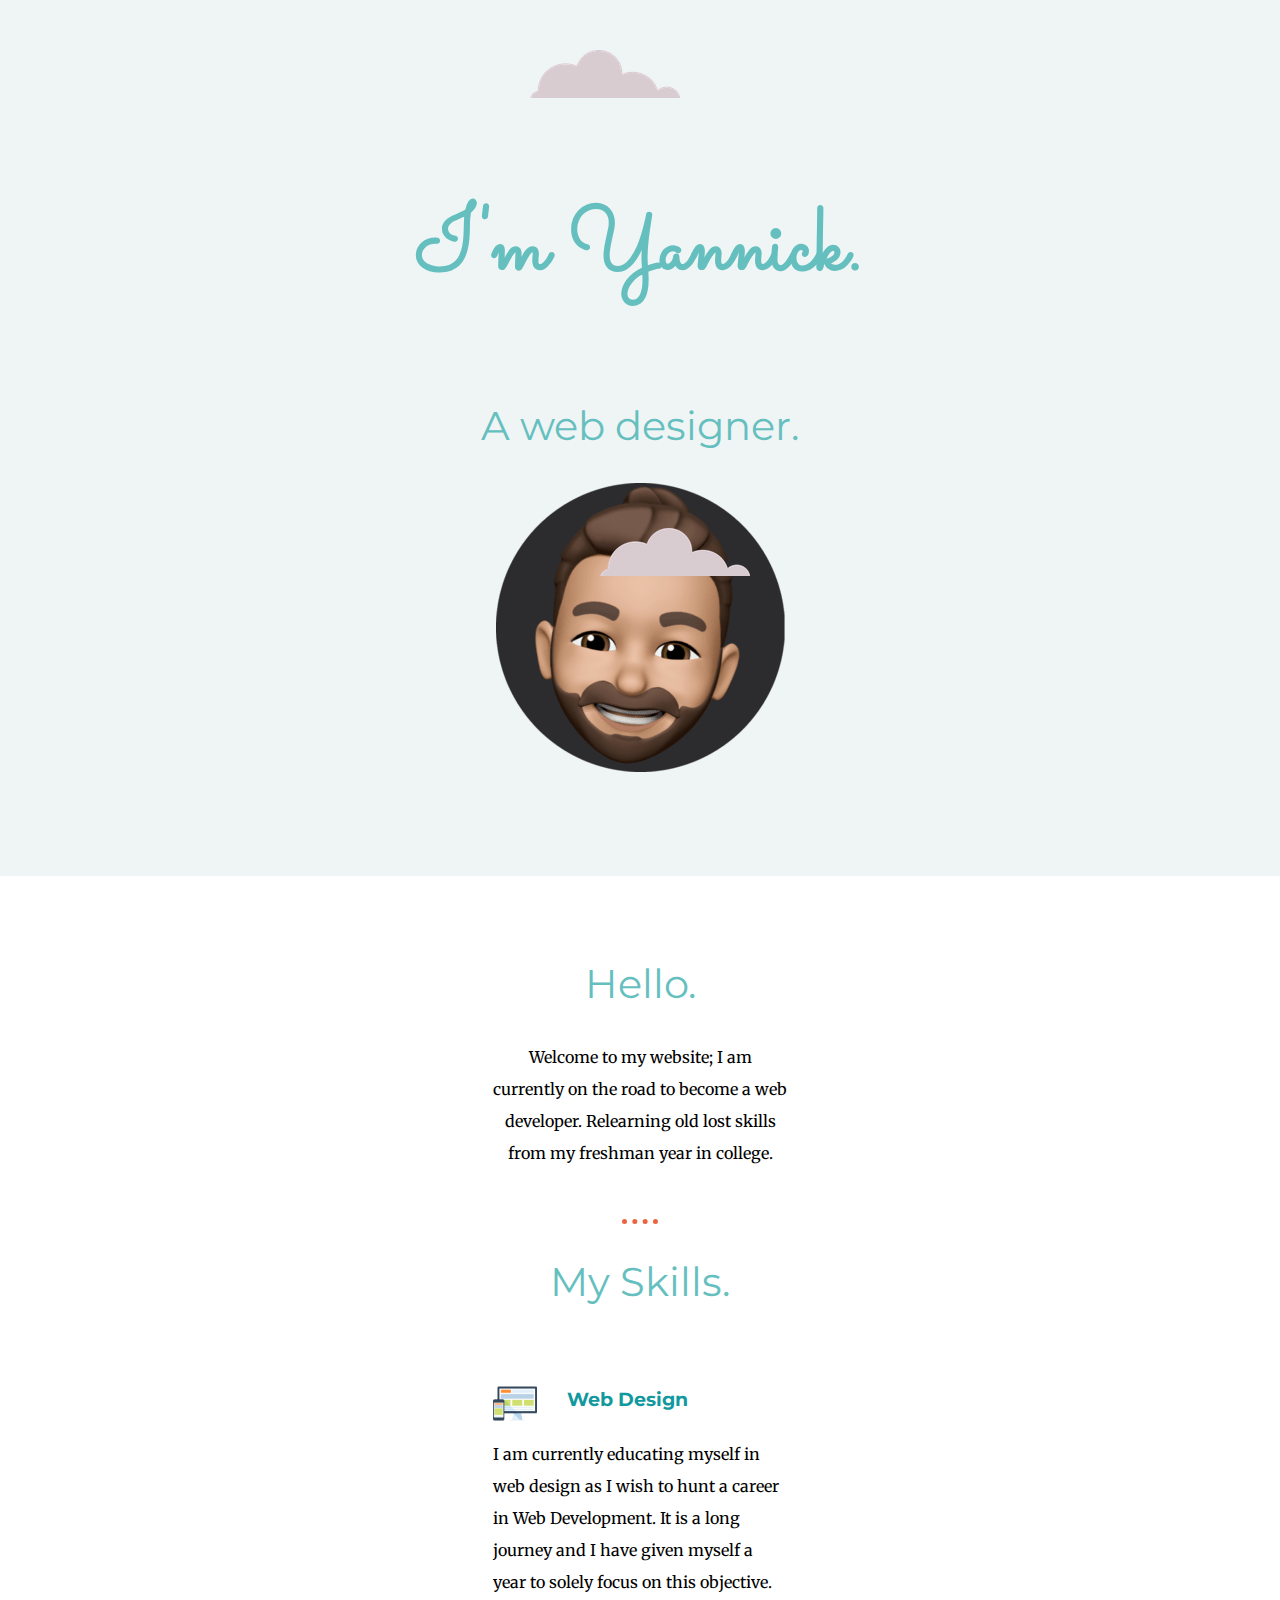
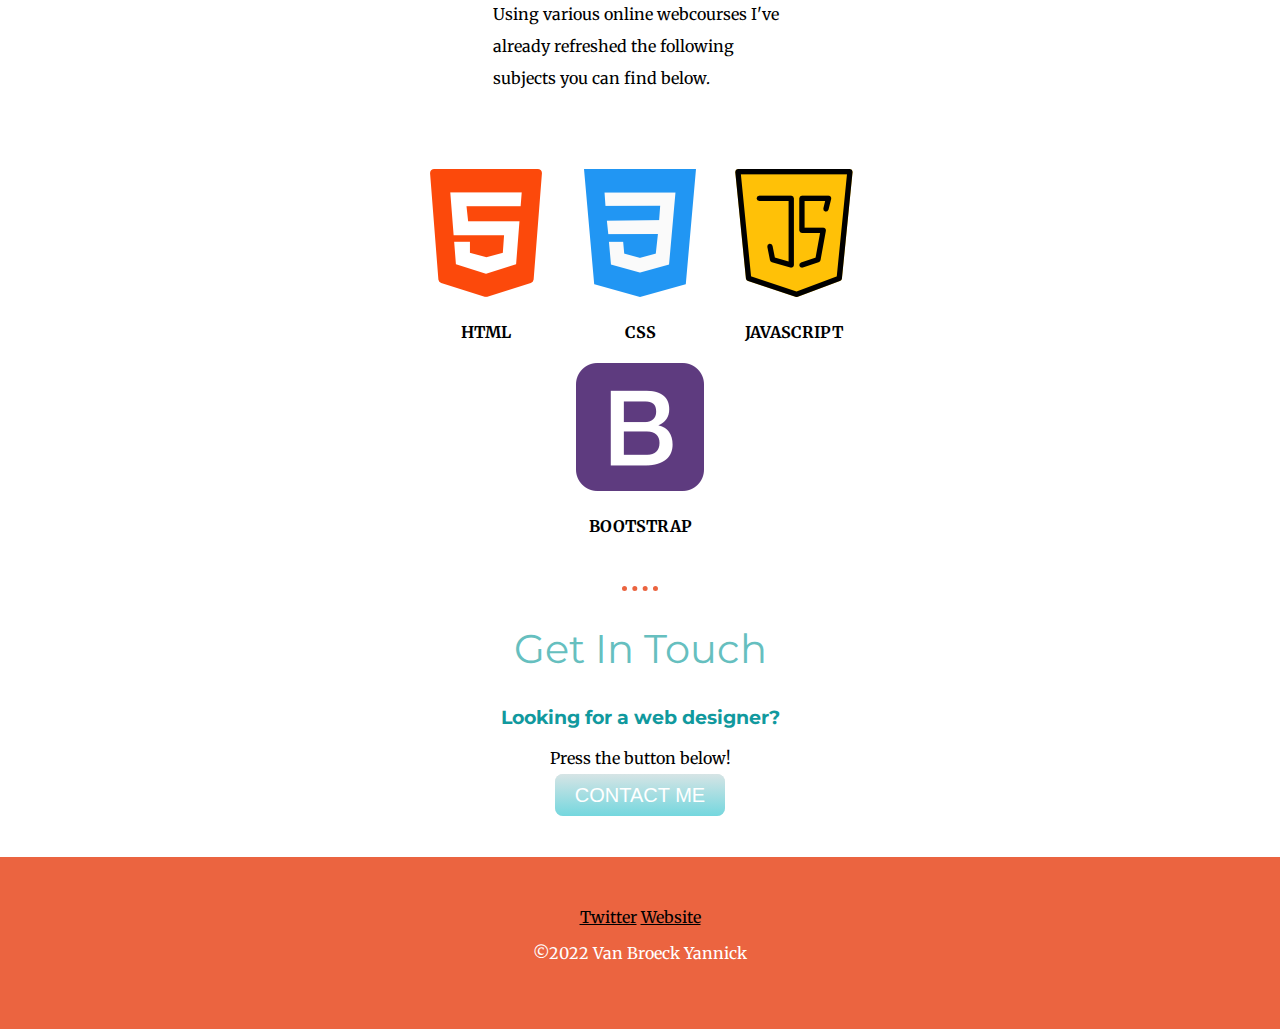
<file: index.html>
<!DOCTYPE html>
<html lang="en">
  <head>
    <meta charset="UTF-8">
    <meta http-equiv="X-UA-Compatible" content="IE=edge">
    <meta name="viewport" content="width=device-width, initial-scale=1.0">
    <title>Yannick Van Broeck</title>
    <link href="CSS/styles.css" rel="stylesheet" type="text/css">
    <link rel="icon" href="images/favicon.ico">
    <!--Next lines are for font selection over at Google fonts-->
    <link rel="preconnect" href="https://fonts.googleapis.com">
    <link rel="preconnect" href="https://fonts.gstatic.com" crossorigin>
    <link href="https://fonts.googleapis.com/css2?family=Merriweather&family=Montserrat&family=Sacramento&display=swap" rel="stylesheet">
    <!--End of font selection-->
  </head>

  <body>
    <div class="top-container">
        <img src="images/cloud.png" alt="cloud-img" class="top-cloud">
        <h1>I'm Yannick.</h1>
        <h2>A web designer.</h2>
        <img src="images/cloud.png" alt="cloud-img" class="bottom-cloud">
        <img src="images/IMG-1460-modified (1).png" alt="profile-picture">
    </div>
    <div class="middle-container">
        <div class="profile">
            <h2>Hello.</h2>
            <p class="intro">Welcome to my website; I am currently on the road to become a web developer. Relearning old lost skills from my freshman year in college.</p>
        </div>
        <hr>
        <div class="skills">
            <h2>My Skills.</h2>
            <div class="skill-row">
                <img class="webdesign-img" src="images/web-design.png" alt="webdesign-img">
                <h3>Web Design</h3>
                <p>I am currently educating myself in web design as I wish to hunt a career in Web Development. It is a long journey and I have given myself a year to solely focus on this objective. Using various online webcourses I've already refreshed the following subjects you can find below.</p>
            </div>
            <div class="covered-module">
                <img class="html-img" src="images/html-5.png" alt="html-img">
                <h4>html</h4>
            </div>
            <div class="covered-module">
                <img class="css-img" src="images/css-3.png" alt="css-img">
                <h4>css</h4>
            </div>
            <div class="covered-module">
                <img class="java-img" src="images/java-script.png" alt="java-img">
                <h4>Javascript</h4>
            </div>
            <div class="covered-module">
                <img class="bootstrap-img" src="images/bootstrap.png" alt="bootstrap-img">
                <h4>Bootstrap</h4>
            </div>
        </div>
        <hr>
        <div class="contact-me">
            <h2>Get In Touch</h2>
            <h3>Looking for a web designer?</h3>
            <p>Press the button below!</p>
            <a class="btn" href="mailto:yvanbroeck@gmail.com">CONTACT ME</a>
        </div>
    </div>
    <div class="bottom-container">
        <a class="footer-link" href="https://twitter.com/YannickVB1986" target="_blank">Twitter</a>
        <a class="footer-link" href="index.html">Website</a>
        <p>©2022 Van Broeck Yannick</p>
    </div>
  </body>
</html>
</file>
<file: CSS/styles.css>
body {
    margin: 0px;
    text-align: center;
    font-family: 'Merriweather', serif;
}

.top-container{
    background-color: #EFF5F5;
    position: relative;
    padding-top: 100px;
    padding-bottom: 100px;
}

h1 {
    margin-top: 50px auto 0px auto;
    font-family: 'Sacramento', cursive;
    font-size: 5.625rem;
    color: #66BFBF;
    line-height: 2;
}

hr {
    border-style: dotted none none none;
    width: 3%;
    border-color: #EB6440;
    border-width: 5px
}

h2 {
    font-family: 'Montserrat', sans-serif;
    font-size: 2.5rem;
    font-weight: normal;
    color: #66BFBF;

}

h3 {
    font-family: 'Montserrat', sans-serif;
    color: #11999E;
}

h4 {
    text-transform: uppercase;
}

a {
    color: #11999E;
}

.bottom-cloud {
    position: absolute;
    left: 600px;
    bottom: 300px;
}

.top-cloud {
    position: absolute;
    right: 600px;
    top: 50px;
}

.middle-container {
    padding: 50px;
}

.bottom-container {
    background-color: #EB6440;
    padding: 50px;
    color: white;
}

.bottom-container a{
    color: black;
}

.skills {
    padding-bottom: 20px;
    width: 50%;
    margin: 0 auto;
}

.skill-row {
    width: 50%;
    margin: 75px auto;
    text-align: left;
    line-height: 2;
}

.webdesign-img {
    width: 15%;    
    float: left;
    margin-right: 30px;
}


.btn {
    background: #D6E4E5;
    background-image: -webkit-linear-gradient(top, #D6E4E5, #74d7de);
    background-image: -moz-linear-gradient(top, #D6E4E5, #74d7de);
    background-image: -ms-linear-gradient(top, #D6E4E5, #74d7de);
    background-image: -o-linear-gradient(top, #D6E4E5, #74d7de);
    background-image: linear-gradient(to bottom, #D6E4E5, #74d7de);
    -webkit-border-radius: 8;
    -moz-border-radius: 8;
    border-radius: 8px;
    font-family: Arial;
    color: #ffffff;
    font-size: 20px;
    padding: 10px 20px 10px 20px;
    text-decoration: none;
  }
  
  .btn:hover {
    background: #497174;
    background-image: -webkit-linear-gradient(top, #497174, #2d7075);
    background-image: -moz-linear-gradient(top, #497174, #2d7075);
    background-image: -ms-linear-gradient(top, #497174, #2d7075);
    background-image: -o-linear-gradient(top, #497174, #2d7075);
    background-image: linear-gradient(to bottom, #497174, #2d7075);
    text-decoration: none;
  }

  .intro {
    width: 25%;
    margin: 0 auto 0 auto;
    line-height: 2;
  }

  .profile {
    margin-bottom: 50px;
  }
  .already-covered {
    margin: 0 auto;
  }
  .covered-module {
    width: 150px;
    margin: 0 auto;
    display: inline-block;
  }
</file>
